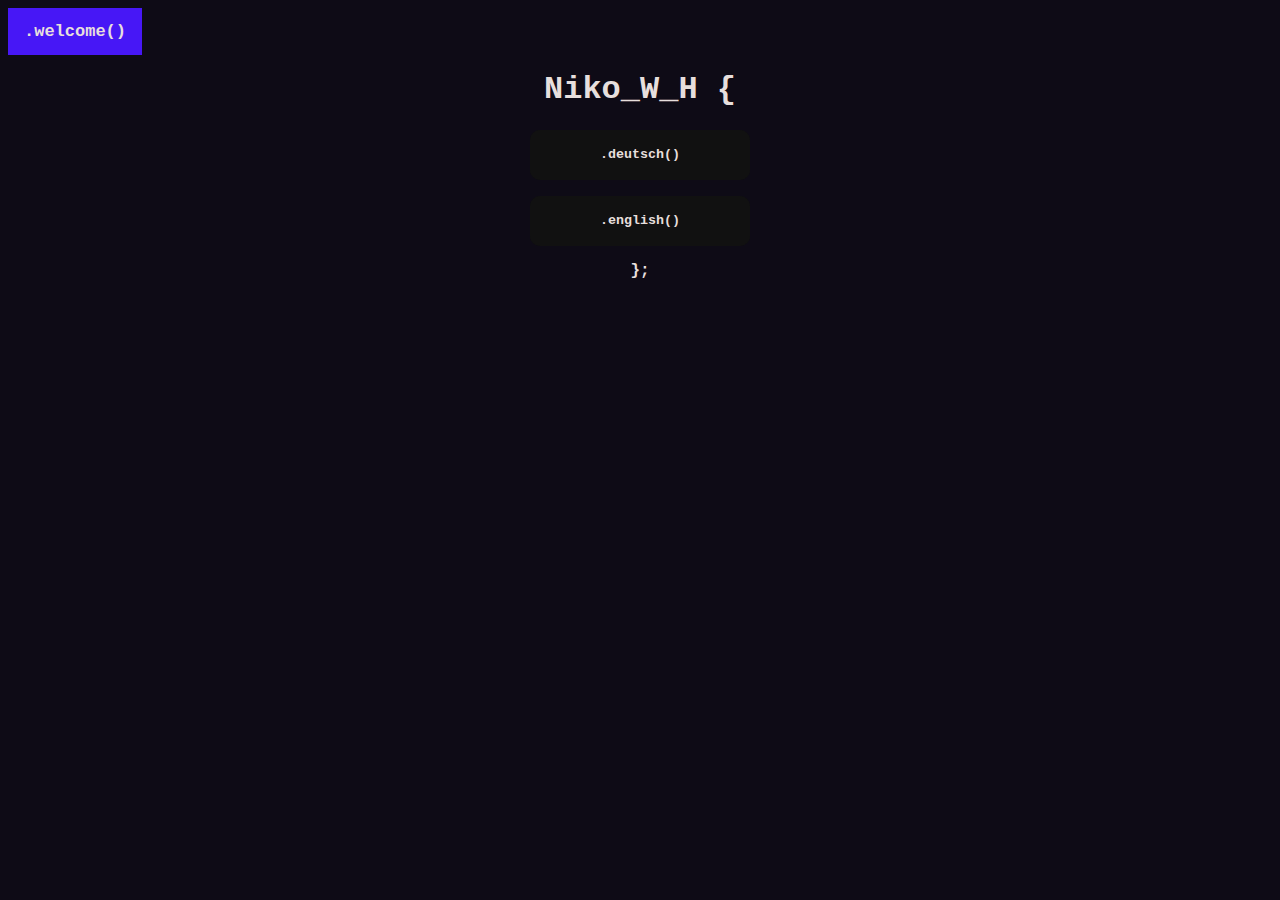
<file: index.html>
<html>
  <head>
    <title>Niko W. H. - Home</title>
    <link rel="icon" href="./files/icon.png" type="image/icon type">
    <link rel="stylesheet" href="https://cdnjs.cloudflare.com/ajax/libs/font-awesome/4.7.0/css/font-awesome.min.css">
    <link rel="stylesheet" href="style.css">
  </head>
  <body>
        <div class="navbar">
          <a href="index.html" class="active topleft mono">.welcome()</a>
        </div>
        
        <div class="bg0">
          <h1 class="center bold mono">Niko_W_H {</h1>
          <div class="bg01">
          <a clas="mono bold" href="./home/de.html"><button class="mono bold glow-on-hover" type="button">.deutsch()</button></a>
          <p> </p>
          <a clas="mono bold" href="./home/en.html"><button class="mono bold glow-on-hover" type="button">.english()</button></a>
          <p> </p>
          <p class="center bold mono">};</p>
        </div>
        </div>

  </body>
</html>
</file>
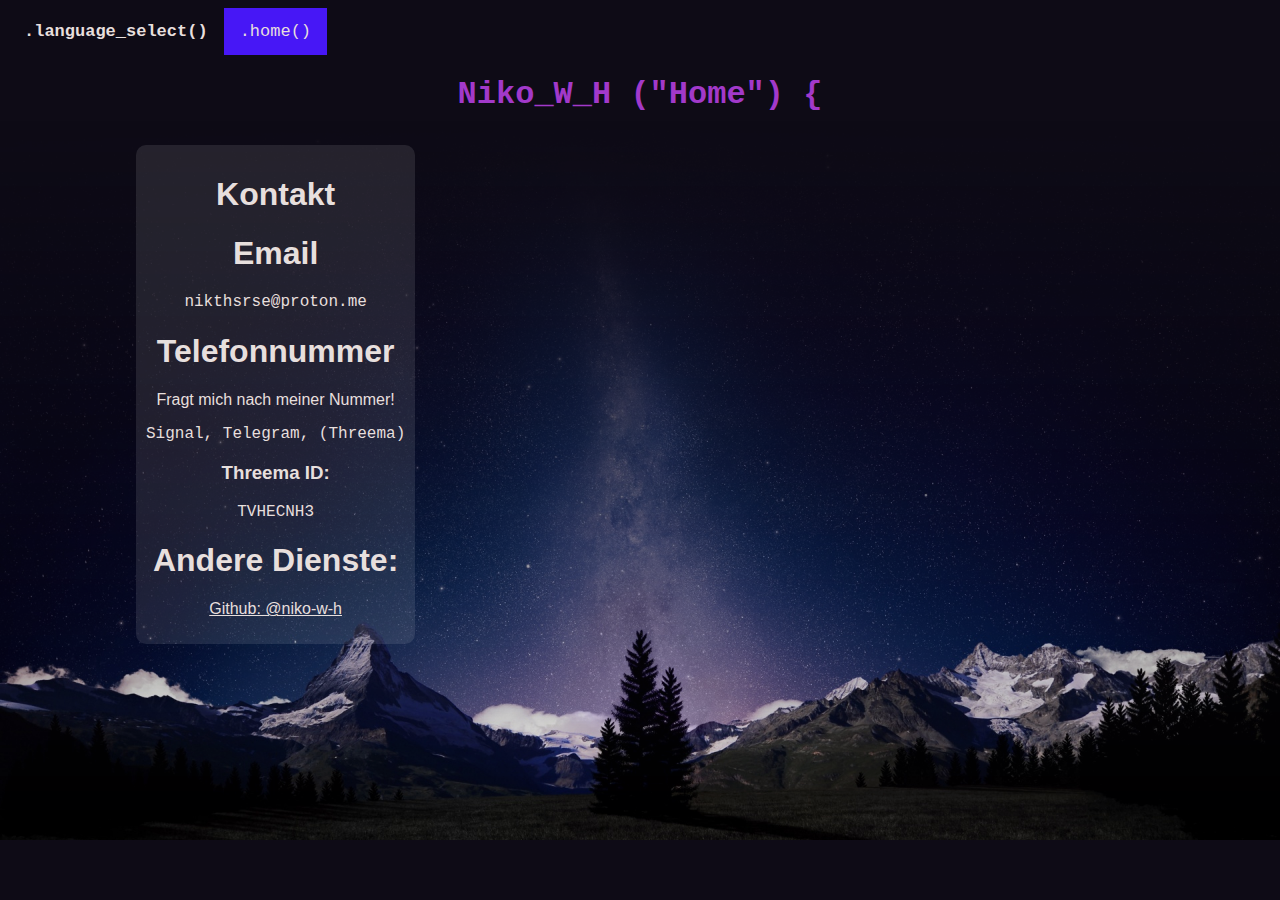
<file: home/de.html>
<html>
  <head>
    <title>Niko W. H. - Home</title>
    <link rel="icon" href="../files/icon.png" type="image/icon type">
    <link rel="stylesheet" href="https://cdnjs.cloudflare.com/ajax/libs/font-awesome/4.7.0/css/font-awesome.min.css">
    <link rel="stylesheet" href="../style.css">
  </head>
  <body>
        <div class="navbar">
          <a href="../index.html" class="topleft mono">.language_select()</a>
          <a href="./de.html" class="active mono">.home()</a>
        </div>

        <h1 class="center bold mono pinkaccent">Niko_W_H ("Home") {</h1>

        <div class="homec1">
        <img src="../files/a9.jpg" class="cbgf"></img>
        <div class="bg1 center">
          <h1 class="bold">Kontakt</h1>
          <h1>Email</h1>
          <p class="mono">nikthsrse@proton.me</p>
          <h1>Telefonnummer</h1>
          <p>Fragt mich nach meiner Nummer!</p>
          <p class="mono">Signal,  Telegram,  (Threema)</p>
          <h3>Threema ID:</h3>
          <p class="mono">TVHECNH3</p>
          <h1>Andere Dienste:</h1>
          <p><a href="https://github.com/niko-w-h">Github: @niko-w-h</a></p>
          <p> </p>
        </div>
        </div>

  </body>
</html>
</file>
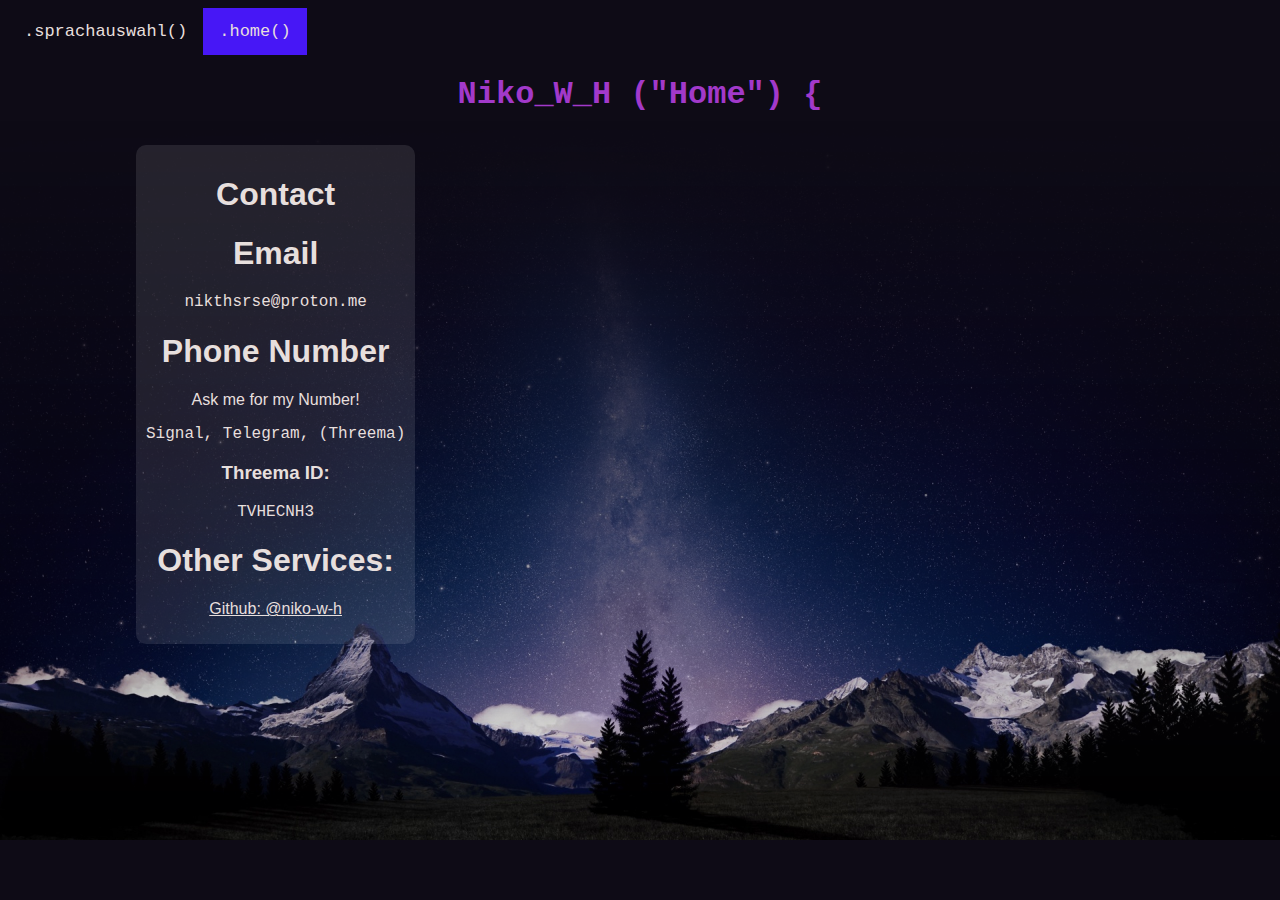
<file: home/en.html>
<html>
  <head>
    <title>Niko W. H. - Home</title>
    <link rel="icon" href="../files/icon.png" type="image/icon type">
    <link rel="stylesheet" href="https://cdnjs.cloudflare.com/ajax/libs/font-awesome/4.7.0/css/font-awesome.min.css">
    <link rel="stylesheet" href="../style.css">
  </head>
  <body>
        <div class="navbar">
          <a href="../index.html" class="toplef mono">.sprachauswahl()</a>
          <a href="./en.html" class="active mono">.home()</a>
        </div>

        <h1 class="center bold mono pinkaccent">Niko_W_H ("Home") {</h1>

          <div class="homec1">
          <img src="../files/a9.jpg" class="cbgf"></img>
          <div class="bg1 center">
            <h1 class="bold">Contact</h1>
            <h1>Email</h1>
            <p class="mono">nikthsrse@proton.me</p>
            <h1>Phone Number</h1>
            <p>Ask me for my Number!</p>
            <p class="mono">Signal,  Telegram,  (Threema)</p>
            <h3>Threema ID:</h3>
            <p class="mono">TVHECNH3</p>
            <h1>Other Services:</h1>
            <p><a href="https://github.com/niko-w-h">Github: @niko-w-h</a></p>
            <p> </p>
          </div>
          </div>
  
  </body>
</html>
</file>
<file: style.css>
/*
        Website Color Scheme:
        #0E0B16 - Background
        #A239CA - Pink Accents
        #4717F6 - Purple Main
        #E7DFDD - Foreground
*/

body {
        font-family: Arial Narrow, sans-serif;
        background-color: #0E0B16;
}

/* Text Colors (and Default Settings) */
h1 {
        color: #E7DFDD;  
}
h2 {
        color: #E7DFDD;  
}
h3 {
        color: #E7DFDD;  
}
p {
        color: #E7DFDD;  
}
a {
        color: #E7DFDD;
}

/* Text Classes */
.center {
        text-align: center;
}
.bold {
        font-weight: 900;
}
.mono {
        font-family: Courier, monospace;
}
/* Color Classes */
.pinkaccent {
        color: #A239CA;
}
.purplemain {
        color: #4717F6;
}

/* Background Cards */
.bg0 {
        position: absolute;
        top: 50;
        bottom: 0;
        left: 0;
        right: 0;
}
.bg01 {
        margin:0 auto;
        text-align: center;
}
.cbgf {
        position: absolute;
        top: 120px;
        left: 0;
        width: 100%;
        -webkit-mask-image:-webkit-gradient(linear, left top, left bottom, from(rgba(0,0,0,1)), to(rgba(0,0,0,0)));
        mask-image: linear-gradient(to bottom, rgba(0,0,0,1), rgba(0,0,0,0));
        -webkit-mask-image:-webkit-gradient(linear, left bottom, left top, from(rgba(0,0,0,1)), to(rgba(0,0,0,0)));
        mask-image: linear-gradient(to top, rgba(0,0,0,1), rgba(0,0,0,0));
}
.bg1 {
        border-radius: 10px;
        background: rgba(255, 255, 255, 0.1);
        position: absolute;
        float: left;
        margin-left: 10%;
        margin-top: 10px;
        padding-top: 10px;
        padding-right: 10px;
        padding-bottom: 10px;
        padding-left: 10px;
}

/* Buttons */
.glow-on-hover {
        width: 220px;
        height: 50px;
        border: none;
        outline: none;
        color: #E7DFDD;
        background: #111;
        cursor: pointer;
        position: relative;
        z-index: 0;
        border-radius: 10px;
}
.glow-on-hover:before {
        content: '';
        background: linear-gradient(45deg, #ff0000, #ff7300, #fffb00, #48ff00, #00ffd5, #002bff, #7a00ff, #ff00c8, #ff0000);
        position: absolute;
        top: -2px;
        left:-2px;
        background-size: 400%;
        z-index: -1;
        filter: blur(5px);
        width: calc(100% + 4px);
        height: calc(100% + 4px);
        animation: glowing 20s linear infinite;
        opacity: 0;
        transition: opacity .3s ease-in-out;
        border-radius: 10px;
}
.glow-on-hover:active {
        color: #000
}
.glow-on-hover:active:after {
        background: transparent;
}
.glow-on-hover:hover:before {
        opacity: 1;
}
.glow-on-hover:after {
        z-index: -1;
        content: '';
        position: absolute;
        width: 100%;
        height: 100%;
        background: #111;
        left: 0;
        top: 0;
        border-radius: 10px;
}
@keyframes glowing {
        0% { background-position: 0 0; }
        50% { background-position: 400% 0; }
        100% { background-position: 0 0; }
}

/* Navigation-Bar */
.navbar {
        background-color: #0E0B16;
        overflow: hidden;
}
.navbar a {
        float: left;
        color: #E7DFDD;
        text-align: center;
        padding: 14px 16px;
        text-decoration: none;
        font-size: 17px;
}
.navbar a:hover {
        background-color: #E7DFDD;
        color: #0E0B16;
}
.navbar a.active {
        background-color: #4717F6;
        color: #E7DFDD;
}
.topleft{
        font-weight: 900;
}
</file>
